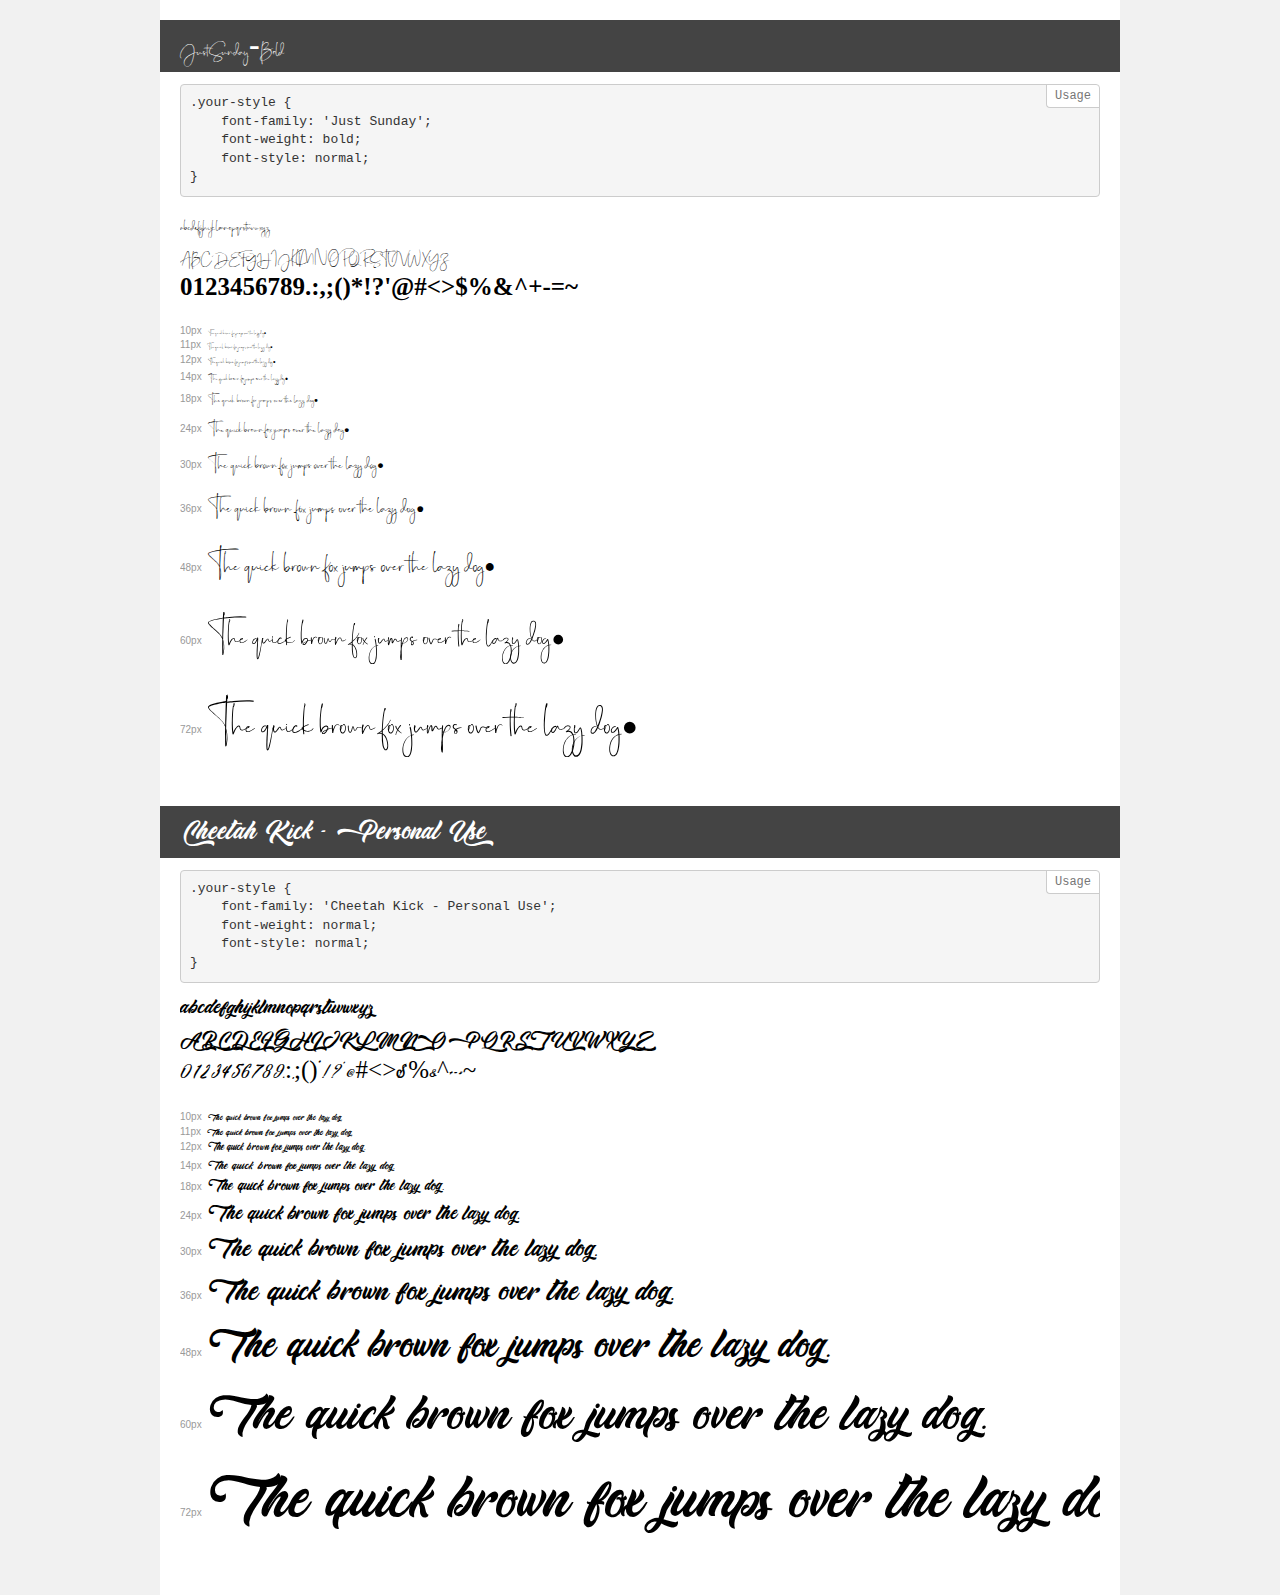
<file: font/demo.html>
<!DOCTYPE html>
<html>
<head>
    <meta charset="utf-8">
    <meta http-equiv="X-UA-Compatible" content="IE=edge">
    <meta name="viewport" content="width=device-width, initial-scale=1">
    <meta name="robots" content="noindex, noarchive">
    <meta name="format-detection" content="telephone=no">
    <title>Transfonter demo</title>
    <link href="stylesheet.css" rel="stylesheet">
    <style>
        /*
        http://meyerweb.com/eric/tools/css/reset/
        v2.0 | 20110126
        License: none (public domain)
        */
        html, body, div, span, applet, object, iframe,
        h1, h2, h3, h4, h5, h6, p, blockquote, pre,
        a, abbr, acronym, address, big, cite, code,
        del, dfn, em, img, ins, kbd, q, s, samp,
        small, strike, strong, sub, sup, tt, var,
        b, u, i, center,
        dl, dt, dd, ol, ul, li,
        fieldset, form, label, legend,
        table, caption, tbody, tfoot, thead, tr, th, td,
        article, aside, canvas, details, embed,
        figure, figcaption, footer, header, hgroup,
        menu, nav, output, ruby, section, summary,
        time, mark, audio, video {
            margin: 0;
            padding: 0;
            border: 0;
            font-size: 100%;
            font: inherit;
            vertical-align: baseline;
        }
        /* HTML5 display-role reset for older browsers */
        article, aside, details, figcaption, figure,
        footer, header, hgroup, menu, nav, section {
            display: block;
        }
        body {
            line-height: 1;
        }
        ol, ul {
            list-style: none;
        }
        blockquote, q {
            quotes: none;
        }
        blockquote:before, blockquote:after,
        q:before, q:after {
            content: '';
            content: none;
        }
        table {
            border-collapse: collapse;
            border-spacing: 0;
        }
        /* common styles */
        body {
            background: #f1f1f1;
            color: #000;
        }
        .page {
            background: #fff;
            width: 920px;
            margin: 0 auto;
            padding: 20px 20px 0 20px;
            overflow: hidden;
        }
        .font-container {
            overflow-x: auto;
            overflow-y: hidden;
            margin-bottom: 40px;
            line-height: 1.3;
            white-space: nowrap;
            padding-bottom: 5px;
        }
        h1 {
            position: relative;
            background: #444;
            font-size: 32px;
            color: #fff;
            padding: 10px 20px;
            margin: 0 -20px 12px -20px;
        }
        .letters {
            font-size: 25px;
            margin-bottom: 20px;
        }
        .s10:before {
            content: '10px';
        }
        .s11:before {
            content: '11px';
        }
        .s12:before {
            content: '12px';
        }
        .s14:before {
            content: '14px';
        }
        .s18:before {
            content: '18px';
        }
        .s24:before {
            content: '24px';
        }
        .s30:before {
            content: '30px';
        }
        .s36:before {
            content: '36px';
        }
        .s48:before {
            content: '48px';
        }
        .s60:before {
            content: '60px';
        }
        .s72:before {
            content: '72px';
        }
        .s10:before, .s11:before, .s12:before, .s14:before,
        .s18:before, .s24:before, .s30:before, .s36:before,
        .s48:before, .s60:before, .s72:before {
            font-family: Arial, sans-serif;
            font-size: 10px;
            font-weight: normal;
            font-style: normal;
            color: #999;
            padding-right: 6px;
        }
        pre {
            display: block;
            position: relative;
            padding: 9px;
            margin: 0 0 10px;
            font-family: Monaco, Menlo, Consolas, "Courier New", monospace !important;
            font-size: 13px;
            line-height: 1.428571429;
            color: #333;
            font-weight: normal !important;
            font-style: normal !important;
            background-color: #f5f5f5;
            border: 1px solid #ccc;
            overflow-x: auto;
            border-radius: 4px;
        }
        pre:after {
            display: block;
            position: absolute;
            right: 0;
            top: 0;
            content: 'Usage';
            line-height: 1;
            padding: 5px 8px;
            font-size: 12px;
            color: #767676;
            background-color: #fff;
            border: 1px solid #ccc;
            border-right: none;
            border-top: none;
            border-radius: 0 4px 0 4px;
            z-index: 10;
        }
        /* responsive */
        @media (max-width: 959px) {
            .page {
                width: auto;
                margin: 0;
            }
        }
    </style>
</head>
<body>
<div class="page">
    <div class="demo" style="font-family: 'Just Sunday'; font-weight: bold; font-style: normal;">
        <h1>JustSunday-Bold</h1>
        <pre>.your-style {
    font-family: 'Just Sunday';
    font-weight: bold;
    font-style: normal;
}</pre>
        <div class="font-container">
            <p class="letters">
                abcdefghijklmnopqrstuvwxyz<br>
ABCDEFGHIJKLMNOPQRSTUVWXYZ<br>
                0123456789.:,;()*!?'@#<>$%&^+-=~
            </p>
            <p class="s10" style="font-size: 10px;">The quick brown fox jumps over the lazy dog.</p>
            <p class="s11" style="font-size: 11px;">The quick brown fox jumps over the lazy dog.</p>
            <p class="s12" style="font-size: 12px;">The quick brown fox jumps over the lazy dog.</p>
            <p class="s14" style="font-size: 14px;">The quick brown fox jumps over the lazy dog.</p>
            <p class="s18" style="font-size: 18px;">The quick brown fox jumps over the lazy dog.</p>
            <p class="s24" style="font-size: 24px;">The quick brown fox jumps over the lazy dog.</p>
            <p class="s30" style="font-size: 30px;">The quick brown fox jumps over the lazy dog.</p>
            <p class="s36" style="font-size: 36px;">The quick brown fox jumps over the lazy dog.</p>
            <p class="s48" style="font-size: 48px;">The quick brown fox jumps over the lazy dog.</p>
            <p class="s60" style="font-size: 60px;">The quick brown fox jumps over the lazy dog.</p>
            <p class="s72" style="font-size: 72px;">The quick brown fox jumps over the lazy dog.</p>
        </div>
    </div>
    <div class="demo" style="font-family: 'Cheetah Kick - Personal Use'; font-weight: normal; font-style: normal;">
        <h1>Cheetah Kick - Personal Use</h1>
        <pre>.your-style {
    font-family: 'Cheetah Kick - Personal Use';
    font-weight: normal;
    font-style: normal;
}</pre>
        <div class="font-container">
            <p class="letters">
                abcdefghijklmnopqrstuvwxyz<br>
ABCDEFGHIJKLMNOPQRSTUVWXYZ<br>
                0123456789.:,;()*!?'@#<>$%&^+-=~
            </p>
            <p class="s10" style="font-size: 10px;">The quick brown fox jumps over the lazy dog.</p>
            <p class="s11" style="font-size: 11px;">The quick brown fox jumps over the lazy dog.</p>
            <p class="s12" style="font-size: 12px;">The quick brown fox jumps over the lazy dog.</p>
            <p class="s14" style="font-size: 14px;">The quick brown fox jumps over the lazy dog.</p>
            <p class="s18" style="font-size: 18px;">The quick brown fox jumps over the lazy dog.</p>
            <p class="s24" style="font-size: 24px;">The quick brown fox jumps over the lazy dog.</p>
            <p class="s30" style="font-size: 30px;">The quick brown fox jumps over the lazy dog.</p>
            <p class="s36" style="font-size: 36px;">The quick brown fox jumps over the lazy dog.</p>
            <p class="s48" style="font-size: 48px;">The quick brown fox jumps over the lazy dog.</p>
            <p class="s60" style="font-size: 60px;">The quick brown fox jumps over the lazy dog.</p>
            <p class="s72" style="font-size: 72px;">The quick brown fox jumps over the lazy dog.</p>
        </div>
    </div>
</div>
</body>
</html>
</file>
<file: font/stylesheet.css>
@font-face {
    font-family: 'Just Sunday';
    src: url('JustSunday-Bold.woff2') format('woff2'),
        url('JustSunday-Bold.woff') format('woff');
    font-weight: bold;
    font-style: normal;
}

@font-face {
    font-family: 'Cheetah Kick - Personal Use';
    src: url('CheetahKick-PersonalUse.woff2') format('woff2'),
        url('CheetahKick-PersonalUse.woff') format('woff');
    font-weight: normal;
    font-style: normal;
}
</file>
